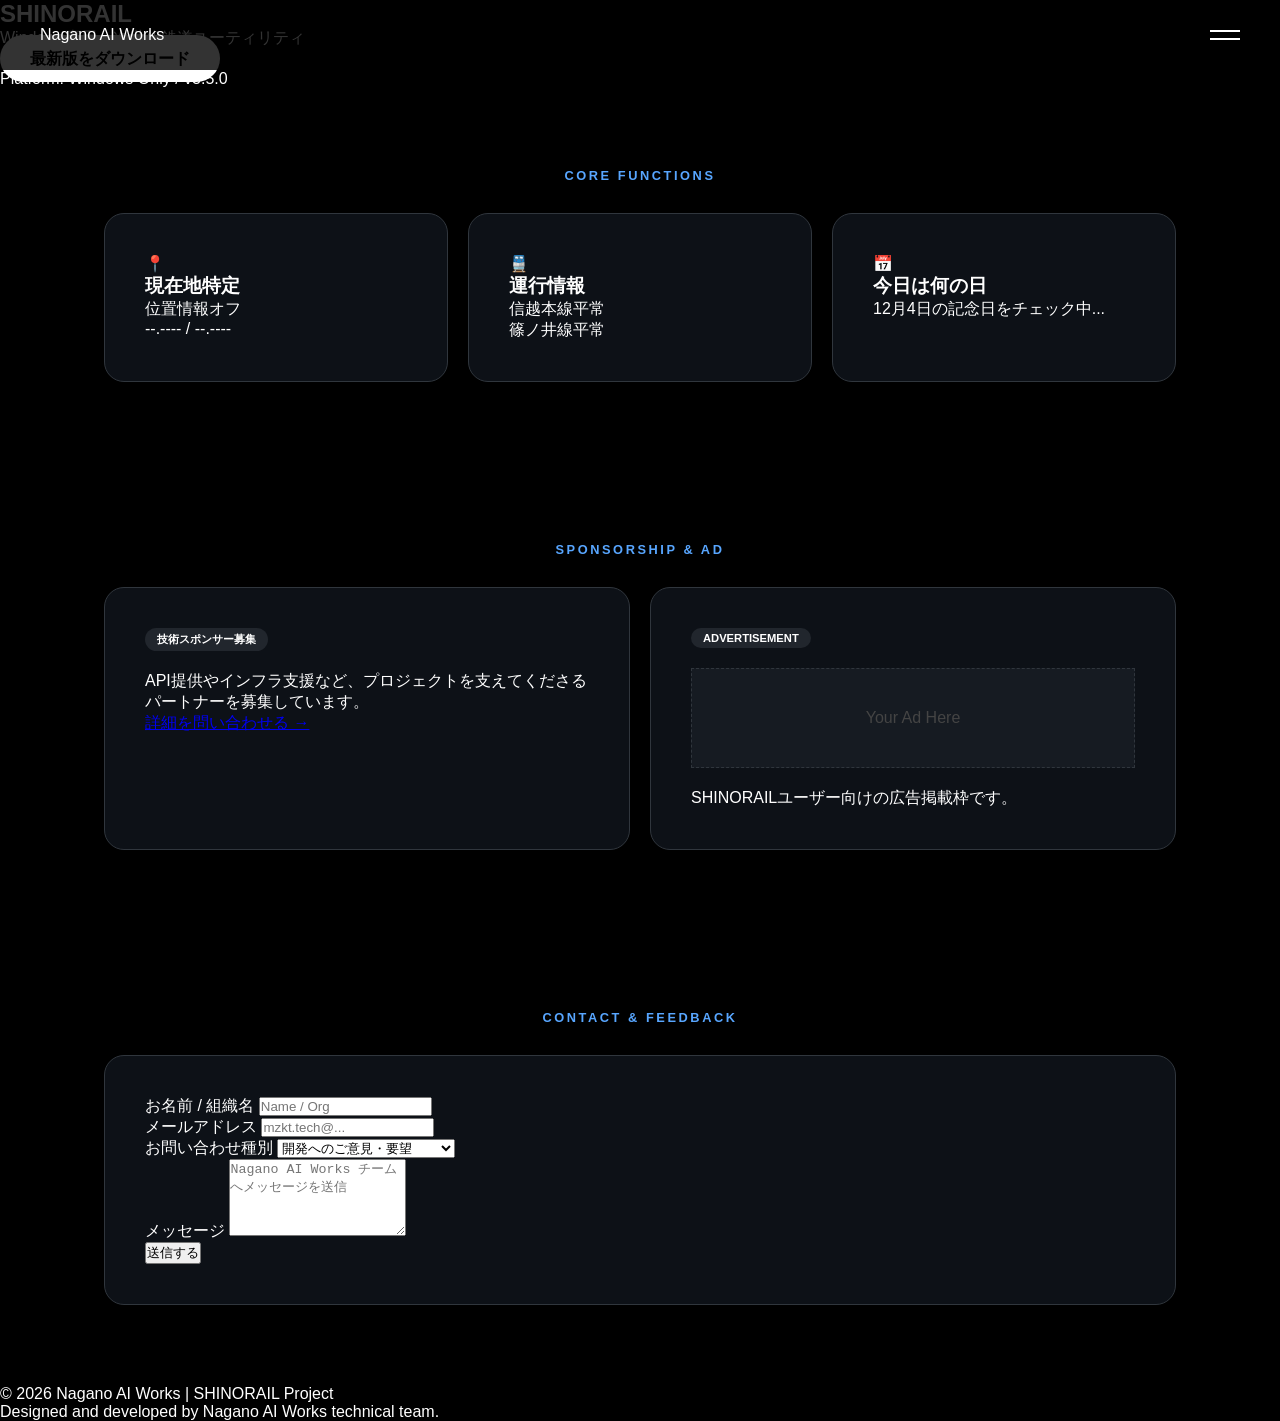
<file: index.html>
<!DOCTYPE html>
<html lang="ja">
<head>
    <meta charset="UTF-8">
    <meta name="viewport" content="width=device-width, initial-scale=1.0">
    <title>SHINORAIL | Nagano AI Works</title>
    <link rel="stylesheet" href="style.css">
</head>
<body>

<header>
    <div class="logo">Nagano AI Works</div>
    <button class="menu-trigger" id="js-menu-open">
        <span></span>
        <span></span>
    </button>
</header>

<div class="menu-overlay" id="js-menu-overlay">
    <button class="close-btn" id="js-menu-close">CLOSE</button>
    <nav class="huge-nav">
        <a href="#home">Home</a>
        <a href="#features">Features</a>
        <a href="#sponsor">Sponsor</a>
        <a href="#contact">Contact</a>
    </nav>
</div>

<main>
    <section class="hero" id="home">
        <div class="hero-content">
            <h1 class="glitch">SHINORAIL</h1>
            <p class="tagline">Windows専用・次世代鉄道ユーティリティ</p>
            <div class="hero-btns">
                <a href="https://github.com/shinorail/NihongoFactChecker/releases" class="btn-main">最新版をダウンロード</a>
                <p class="version-info">Platform: Windows Only / v3.5.0</p>
            </div>
        </div>
    </section>

    <section class="section-wrap" id="features">
        <h2 class="label-title">CORE FUNCTIONS</h2>
        <div class="grid-container">
            <div class="feature-card" id="card-geo">
                <span class="f-icon">📍</span>
                <h3>現在地特定</h3>
                <div id="js-location-name" class="display-val">取得中...</div>
                <div id="js-latlng" class="sub-val">--.---- / --.----</div>
            </div>

            <div class="feature-card" id="card-traffic">
                <span class="f-icon">🚆</span>
                <h3>運行情報</h3>
                <div class="traffic-list">
                    <div class="item"><span>信越本線</span><span class="status ok">平常</span></div>
                    <div class="item"><span>篠ノ井線</span><span class="status ok">平常</span></div>
                </div>
            </div>

            <div class="feature-card" id="card-day">
                <span class="f-icon">📅</span>
                <h3>今日は何の日</h3>
                <div id="js-anniversary" class="display-val small">読み込み中...</div>
            </div>
        </div>
    </section>

    <section class="section-wrap" id="sponsor">
        <h2 class="label-title">SPONSORSHIP & AD</h2>
        <div class="grid-container">
            <div class="card sponsor-card">
                <span class="badge">技術スポンサー募集</span>
                <p>API提供やインフラ支援など、プロジェクトを支えてくださるパートナーを募集しています。</p>
                <a href="#contact" class="contact-link">詳細を問い合わせる →</a>
            </div>
            <div class="card ad-card">
                <span class="badge">ADVERTISEMENT</span>
                <div class="ad-placeholder">Your Ad Here</div>
                <p>SHINORAILユーザー向けの広告掲載枠です。</p>
            </div>
        </div>
    </section>

    <section class="section-wrap" id="contact">
        <h2 class="label-title">CONTACT & FEEDBACK</h2>
        <div class="card form-card">
            <form id="js-contact-form">
                <div class="form-grid">
                    <div class="form-group">
                        <label>お名前 / 組織名</label>
                        <input type="text" name="name" placeholder="Name / Org" required>
                    </div>
                    <div class="form-group">
                        <label>メールアドレス</label>
                        <input type="email" name="email" placeholder="mzkt.tech@..." required>
                    </div>
                    <div class="form-group full-width">
                        <label>お問い合わせ種別</label>
                        <select name="type" class="custom-select">
                            <option value="feedback">開発へのご意見・要望</option>
                            <option value="sponsor">技術スポンサー・広告掲載</option>
                            <option value="bug">バグ報告</option>
                            <option value="other">その他</option>
                        </select>
                    </div>
                    <div class="form-group full-width">
                        <label>メッセージ</label>
                        <textarea name="message" rows="5" placeholder="Nagano AI Works チームへメッセージを送信" required></textarea>
                    </div>
                </div>
                <button type="submit" class="btn-submit">送信する</button>
            </form>
            <div id="js-form-status" class="form-status"></div>
        </div>
    </section>
</main>

<footer>
    <div class="footer-inner">
        <p>&copy; 2026 Nagano AI Works | SHINORAIL Project</p>
        <p class="platform-note">Designed and developed by Nagano AI Works technical team.</p>
    </div>
</footer>

<script src="script.js"></script>
</body>
</html>
</file>
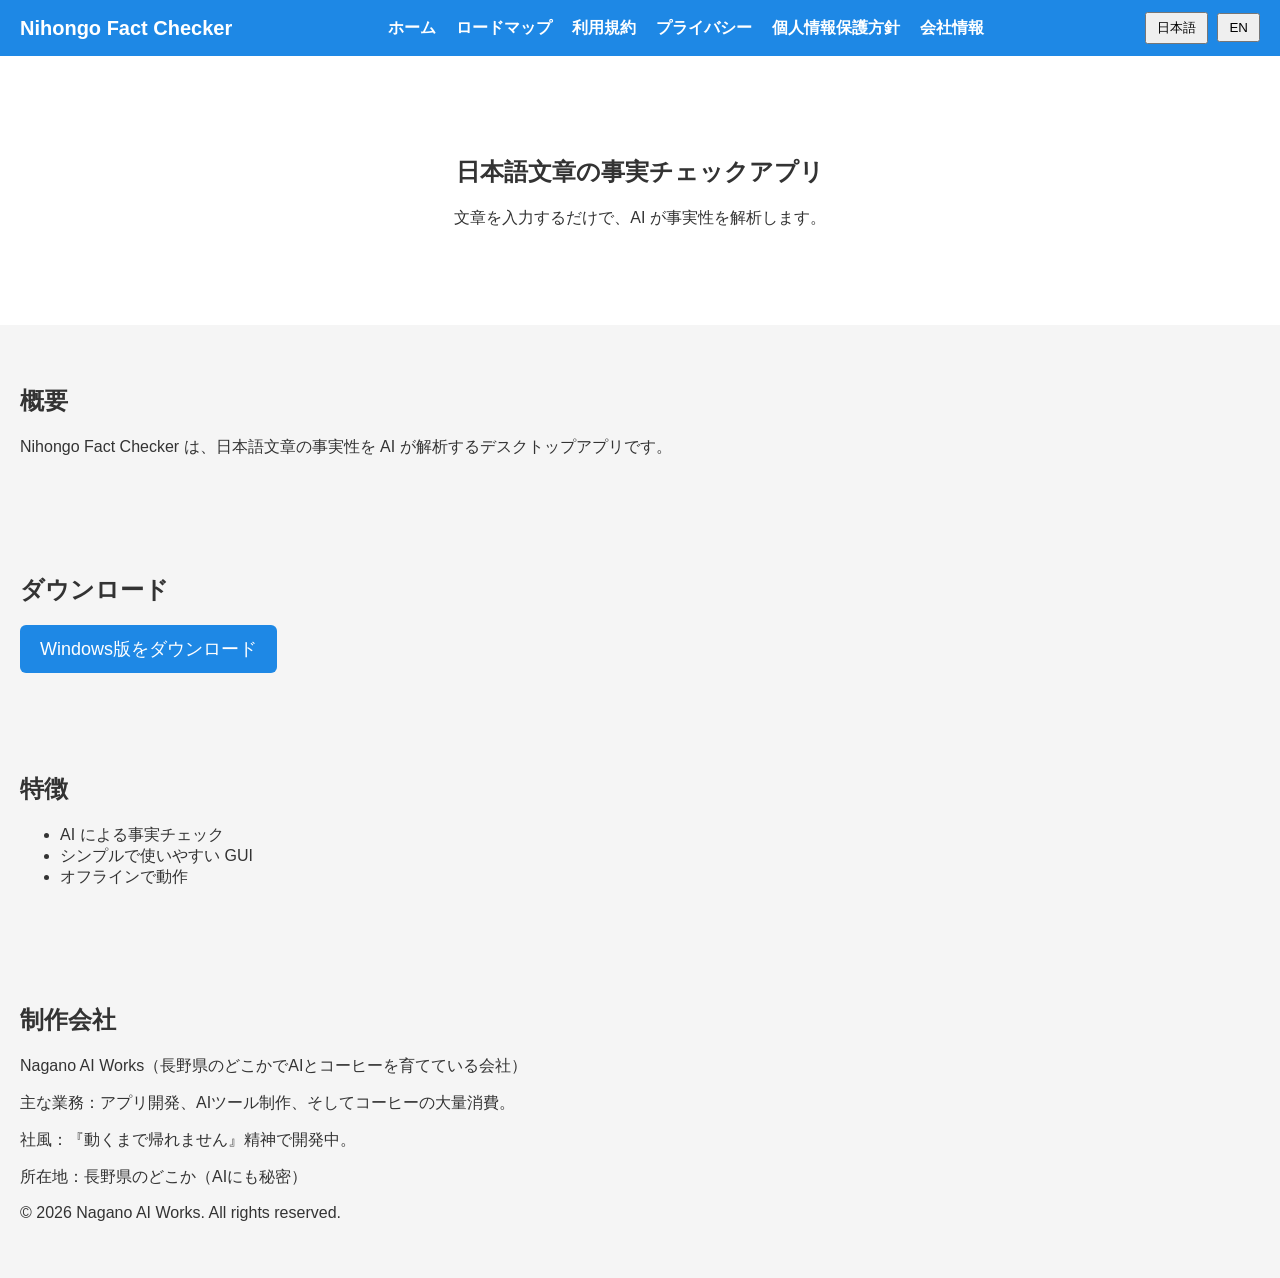
<file: docs /index.html>
<!DOCTYPE html>
<html lang="ja">
<head>
<meta charset="UTF-8">
<meta name="viewport" content="width=device-width, initial-scale=1.0">
<title>Nihongo Fact Checker - Nagano AI Works</title>
<link rel="stylesheet" href="style.css">
<script defer src="script.js"></script>
<link rel="icon" href="icon.png">
</head>

<body>

<header>
  <div class="logo">Nihongo Fact Checker</div>

  <nav id="nav-menu"></nav>

  <div class="hamburger" id="hamburger">☰</div>

  <div class="lang-switch">
    <button id="lang-ja">日本語</button>
    <button id="lang-en">EN</button>
  </div>
</header>

<section id="hero">
  <h1 data-lang-ja="日本語文章の事実チェックアプリ"
      data-lang-en="Japanese Text Fact-Checking App">
      日本語文章の事実チェックアプリ
  </h1>

  <p data-lang-ja="文章を入力するだけで、AI が事実性を解析します。"
     data-lang-en="Just enter text and the AI analyzes factual accuracy.">
     文章を入力するだけで、AI が事実性を解析します。
  </p>
</section>

<section id="about">
  <h2 data-lang-ja="概要" data-lang-en="About">概要</h2>

  <p data-lang-ja="Nihongo Fact Checker は、日本語文章の事実性を AI が解析するデスクトップアプリです。"
     data-lang-en="Nihongo Fact Checker is a desktop app that analyzes factual accuracy in Japanese text using AI.">
     Nihongo Fact Checker は、日本語文章の事実性を AI が解析するデスクトップアプリです。
  </p>
</section>

<section id="download">
  <h2 data-lang-ja="ダウンロード" data-lang-en="Download">ダウンロード</h2>

  <a class="download-btn"
     href="../dist/NihongoFactChecker.exe"
     data-lang-ja="Windows版をダウンロード"
     data-lang-en="Download for Windows">
     Windows版をダウンロード
  </a>
</section>

<section id="features">
  <h2 data-lang-ja="特徴" data-lang-en="Features">特徴</h2>

  <ul>
    <li data-lang-ja="AI による事実チェック"
        data-lang-en="AI-powered fact checking">
        AI による事実チェック
    </li>

    <li data-lang-ja="シンプルで使いやすい GUI"
        data-lang-en="Simple and easy-to-use GUI">
        シンプルで使いやすい GUI
    </li>

    <li data-lang-ja="オフラインで動作"
        data-lang-en="Works offline">
        オフラインで動作
    </li>
  </ul>
</section>

<section id="company">
  <h2 data-lang-ja="制作会社" data-lang-en="Company">制作会社</h2>

  <p data-lang-ja="Nagano AI Works（長野県のどこかでAIとコーヒーを育てている会社）"
     data-lang-en="Nagano AI Works (A company somewhere in Nagano raising AI and coffee)">
     Nagano AI Works（長野県のどこかでAIとコーヒーを育てている会社）
  </p>

  <p data-lang-ja="主な業務：アプリ開発、AIツール制作、そしてコーヒーの大量消費。"
     data-lang-en="Main activities: App development, AI tool creation, and consuming unreasonable amounts of coffee.">
     主な業務：アプリ開発、AIツール制作、そしてコーヒーの大量消費。
  </p>

  <p data-lang-ja="社風：『動くまで帰れません』精神で開発中。"
     data-lang-en="Company motto: 'We don't go home until it works.'">
     社風：『動くまで帰れません』精神で開発中。
  </p>

  <p data-lang-ja="所在地：長野県のどこか（AIにも秘密）"
     data-lang-en="Location: Somewhere in Nagano (even the AI doesn't know the exact spot)">
     所在地：長野県のどこか（AIにも秘密）
  </p>

  <p data-lang-ja="© 2026 Nagano AI Works. All rights reserved."
     data-lang-en="© 2026 Nagano AI Works. All rights reserved.">
     © 2026 Nagano AI Works. All rights reserved.
  </p>
</section>

</body>
</html>
</file>
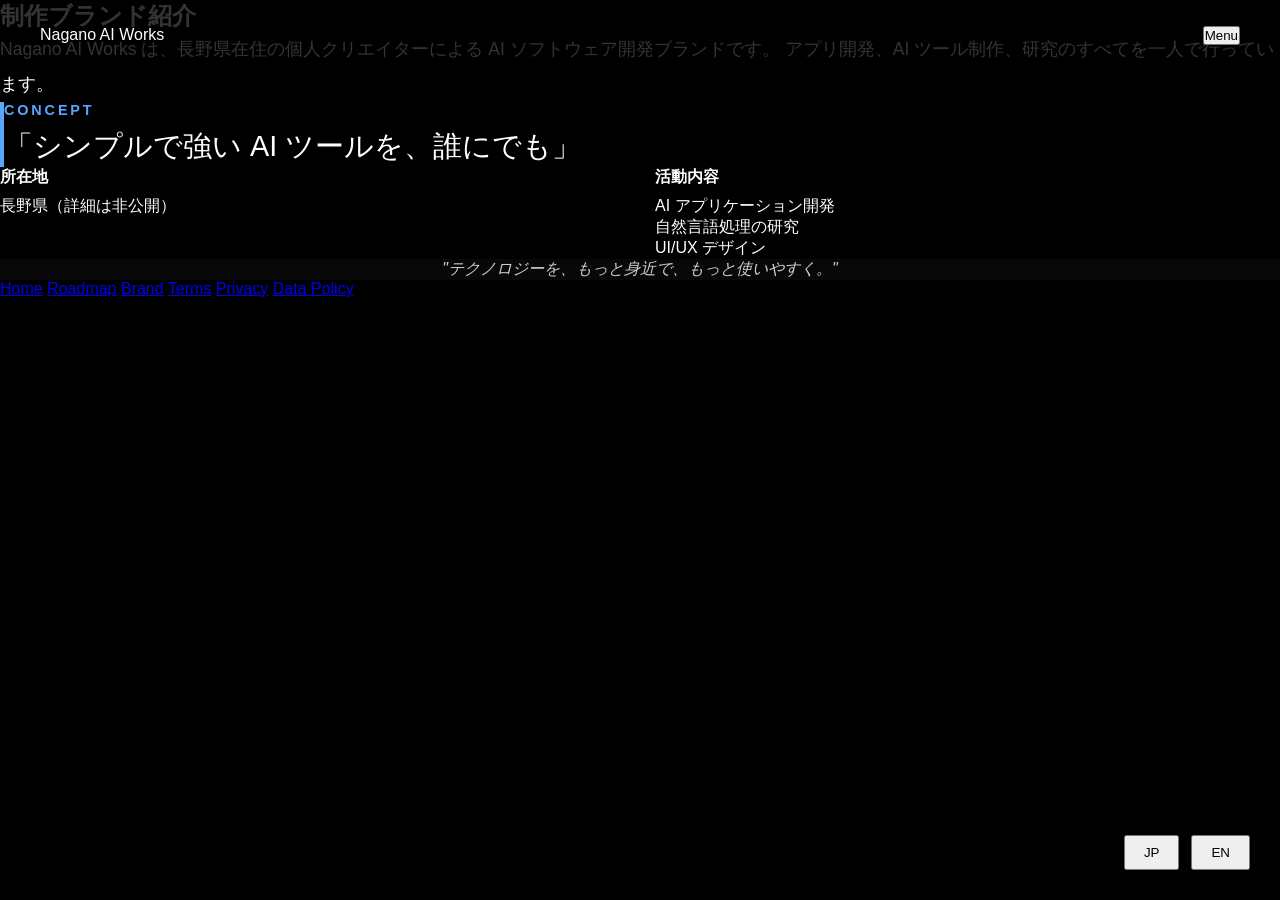
<file: company.html>
<!DOCTYPE html>
<html lang="ja">
<head>
    <meta charset="UTF-8">
    <meta name="viewport" content="width=device-width, initial-scale=1.0">
    <title>Brand | Nagano AI Works</title>
    <link rel="stylesheet" href="style.css">
</head>
<body>
    <header>
        <div class="logo">Nagano AI Works</div>
        <button class="menu-btn" onclick="toggleNav()">Menu</button>
    </header>

    <main class="container">
        <section class="glass-card">
            <h1 style="background: linear-gradient(135deg, #fff 40%, var(--accent) 100%); -webkit-background-clip: text; -webkit-text-fill-color: transparent;">
                制作ブランド紹介
            </h1>
            <p style="font-size: 1.1rem; line-height: 2;">
                Nagano AI Works は、長野県在住の個人クリエイターによる AI ソフトウェア開発ブランドです。
                アプリ開発、AI ツール制作、研究のすべてを一人で行っています。
            </p>
        </section>

        <section class="glass-card" style="border-left: 4px solid var(--accent);">
            <h2 style="font-size: 0.9rem; letter-spacing: 0.2em; color: var(--accent); text-transform: uppercase; margin-bottom: 0.5rem;">Concept</h2>
            <p style="font-size: clamp(1.2rem, 5vw, 1.8rem); font-weight: 200; line-height: 1.4;">
                「シンプルで強い AI ツールを、誰にでも」
            </p>
        </section>

        <section class="glass-card">
            <div style="display: grid; grid-template-columns: repeat(auto-fit, minmax(200px, 1fr)); gap: 30px;">
                <div>
                    <h3 style="font-size: 1rem; color: var(--text-sub); margin-bottom: 0.5rem;">所在地</h3>
                    <p>長野県（詳細は非公開）</p>
                </div>
                <div>
                    <h3 style="font-size: 1rem; color: var(--text-sub); margin-bottom: 0.5rem;">活動内容</h3>
                    <p>AI アプリケーション開発<br>自然言語処理の研究<br>UI/UX デザイン</p>
                </div>
            </div>
        </section>

        <section class="glass-card" style="text-align: center; background: rgba(255,255,255,0.03);">
            <p style="font-style: italic; opacity: 0.8;">
                "テクノロジーを、もっと身近で、もっと使いやすく。"
            </p>
        </section>
    </main>

    <script src="common.js"></script>
</body>
</html>
</file>
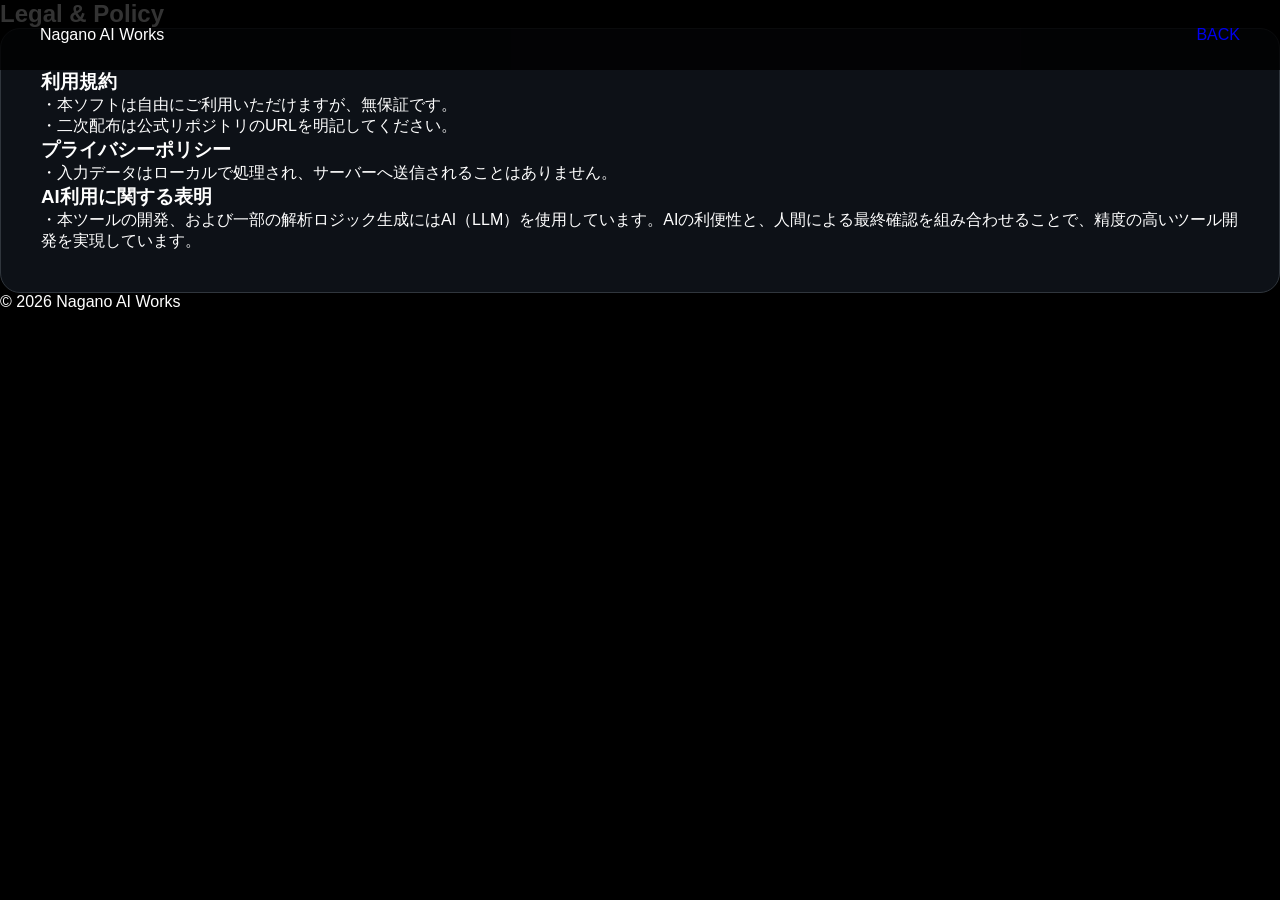
<file: legal.html>
<!DOCTYPE html>
<html lang="ja">
<head>
    <meta charset="UTF-8">
    <meta name="viewport" content="width=device-width, initial-scale=1.0">
    <title>Legal & AI Policy</title>
    <link rel="stylesheet" href="style.css">
</head>
<body>
    <header>
        <div class="brand-name">Nagano AI Works</div>
        <a href="index.html" class="menu-btn" style="text-decoration:none;">BACK</a>
    </header>

    <section>
        <h2>Legal & Policy</h2>
        <div class="legal-content">
            <div class="card">
                <h3>利用規約</h3>
                <p>・本ソフトは自由にご利用いただけますが、無保証です。<br>・二次配布は公式リポジトリのURLを明記してください。</p>
                
                <h3>プライバシーポリシー</h3>
                <p>・入力データはローカルで処理され、サーバーへ送信されることはありません。</p>

                <h3>AI利用に関する表明</h3>
                <p>・本ツールの開発、および一部の解析ロジック生成にはAI（LLM）を使用しています。AIの利便性と、人間による最終確認を組み合わせることで、精度の高いツール開発を実現しています。</p>
            </div>
        </div>
    </section>

    <footer>&copy; 2026 Nagano AI Works</footer>
</body>
</html>
</file>
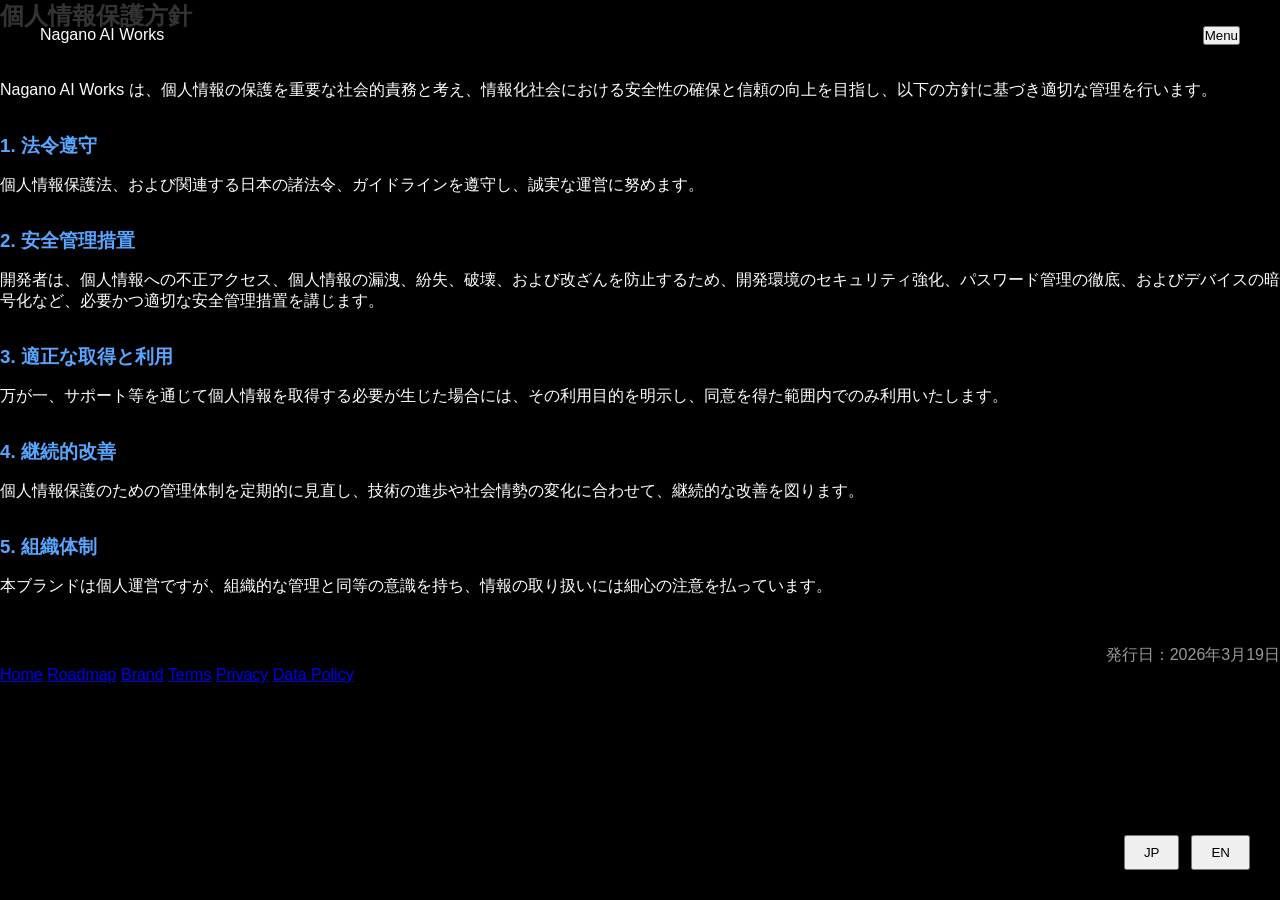
<file: personal-data.html>
<!DOCTYPE html>
<html lang="ja">
<head>
    <meta charset="UTF-8">
    <meta name="viewport" content="width=device-width, initial-scale=1.0">
    <title>個人情報保護方針 | Nagano AI Works</title>
    <link rel="stylesheet" href="style.css">
</head>
<body>
    <header>
        <div class="logo">Nagano AI Works</div>
        <button class="menu-btn" onclick="toggleNav()">Menu</button>
    </header>

    <main class="container">
        <section class="glass-card">
            <h1 style="border-bottom: 1px solid var(--glass-border); padding-bottom: 1rem;">個人情報保護方針</h1>
            
            <div style="margin-top: 2rem; text-align: left;">
                <p>Nagano AI Works は、個人情報の保護を重要な社会的責務と考え、情報化社会における安全性の確保と信頼の向上を目指し、以下の方針に基づき適切な管理を行います。</p>

                <h3 style="margin: 2rem 0 1rem; color: var(--accent);">1. 法令遵守</h3>
                <p>個人情報保護法、および関連する日本の諸法令、ガイドラインを遵守し、誠実な運営に努めます。</p>

                <h3 style="margin: 2rem 0 1rem; color: var(--accent);">2. 安全管理措置</h3>
                <p>開発者は、個人情報への不正アクセス、個人情報の漏洩、紛失、破壊、および改ざんを防止するため、開発環境のセキュリティ強化、パスワード管理の徹底、およびデバイスの暗号化など、必要かつ適切な安全管理措置を講じます。</p>

                <h3 style="margin: 2rem 0 1rem; color: var(--accent);">3. 適正な取得と利用</h3>
                <p>万が一、サポート等を通じて個人情報を取得する必要が生じた場合には、その利用目的を明示し、同意を得た範囲内でのみ利用いたします。</p>

                <h3 style="margin: 2rem 0 1rem; color: var(--accent);">4. 継続的改善</h3>
                <p>個人情報保護のための管理体制を定期的に見直し、技術の進歩や社会情勢の変化に合わせて、継続的な改善を図ります。</p>

                <h3 style="margin: 2rem 0 1rem; color: var(--accent);">5. 組織体制</h3>
                <p>本ブランドは個人運営ですが、組織的な管理と同等の意識を持ち、情報の取り扱いには細心の注意を払っています。</p>

                <p style="margin-top: 3rem; text-align: right; opacity: 0.6;">発行日：2026年3月19日</p>
            </div>
        </section>
    </main>

    <script src="common.js"></script>
</body>
</html>
</file>
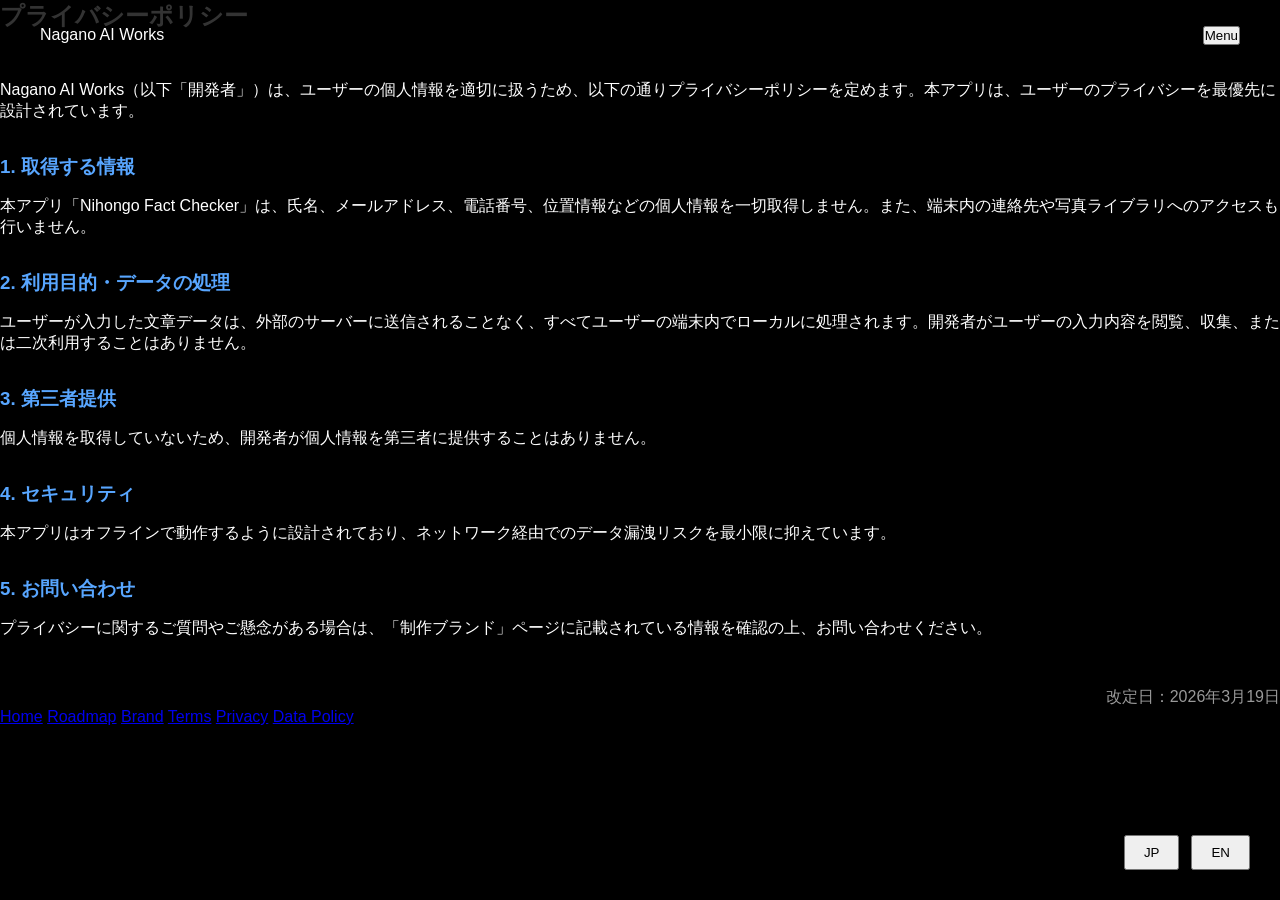
<file: privacy.html>
<!DOCTYPE html>
<html lang="ja">
<head>
    <meta charset="UTF-8">
    <meta name="viewport" content="width=device-width, initial-scale=1.0">
    <title>プライバシーポリシー | Nagano AI Works</title>
    <link rel="stylesheet" href="style.css">
</head>
<body>
    <header>
        <div class="logo">Nagano AI Works</div>
        <button class="menu-btn" onclick="toggleNav()">Menu</button>
    </header>

    <main class="container">
        <section class="glass-card">
            <h1 style="border-bottom: 1px solid var(--glass-border); padding-bottom: 1rem;">プライバシーポリシー</h1>
            
            <div style="margin-top: 2rem; text-align: left;">
                <p>Nagano AI Works（以下「開発者」）は、ユーザーの個人情報を適切に扱うため、以下の通りプライバシーポリシーを定めます。本アプリは、ユーザーのプライバシーを最優先に設計されています。</p>

                <h3 style="margin: 2rem 0 1rem; color: var(--accent);">1. 取得する情報</h3>
                <p>本アプリ「Nihongo Fact Checker」は、氏名、メールアドレス、電話番号、位置情報などの個人情報を一切取得しません。また、端末内の連絡先や写真ライブラリへのアクセスも行いません。</p>

                <h3 style="margin: 2rem 0 1rem; color: var(--accent);">2. 利用目的・データの処理</h3>
                <p>ユーザーが入力した文章データは、外部のサーバーに送信されることなく、すべてユーザーの端末内でローカルに処理されます。開発者がユーザーの入力内容を閲覧、収集、または二次利用することはありません。</p>

                <h3 style="margin: 2rem 0 1rem; color: var(--accent);">3. 第三者提供</h3>
                <p>個人情報を取得していないため、開発者が個人情報を第三者に提供することはありません。</p>

                <h3 style="margin: 2rem 0 1rem; color: var(--accent);">4. セキュリティ</h3>
                <p>本アプリはオフラインで動作するように設計されており、ネットワーク経由でのデータ漏洩リスクを最小限に抑えています。</p>

                <h3 style="margin: 2rem 0 1rem; color: var(--accent);">5. お問い合わせ</h3>
                <p>プライバシーに関するご質問やご懸念がある場合は、「制作ブランド」ページに記載されている情報を確認の上、お問い合わせください。</p>

                <p style="margin-top: 3rem; text-align: right; opacity: 0.6;">改定日：2026年3月19日</p>
            </div>
        </section>
    </main>

    <script src="common.js"></script>
</body>
</html>
</file>
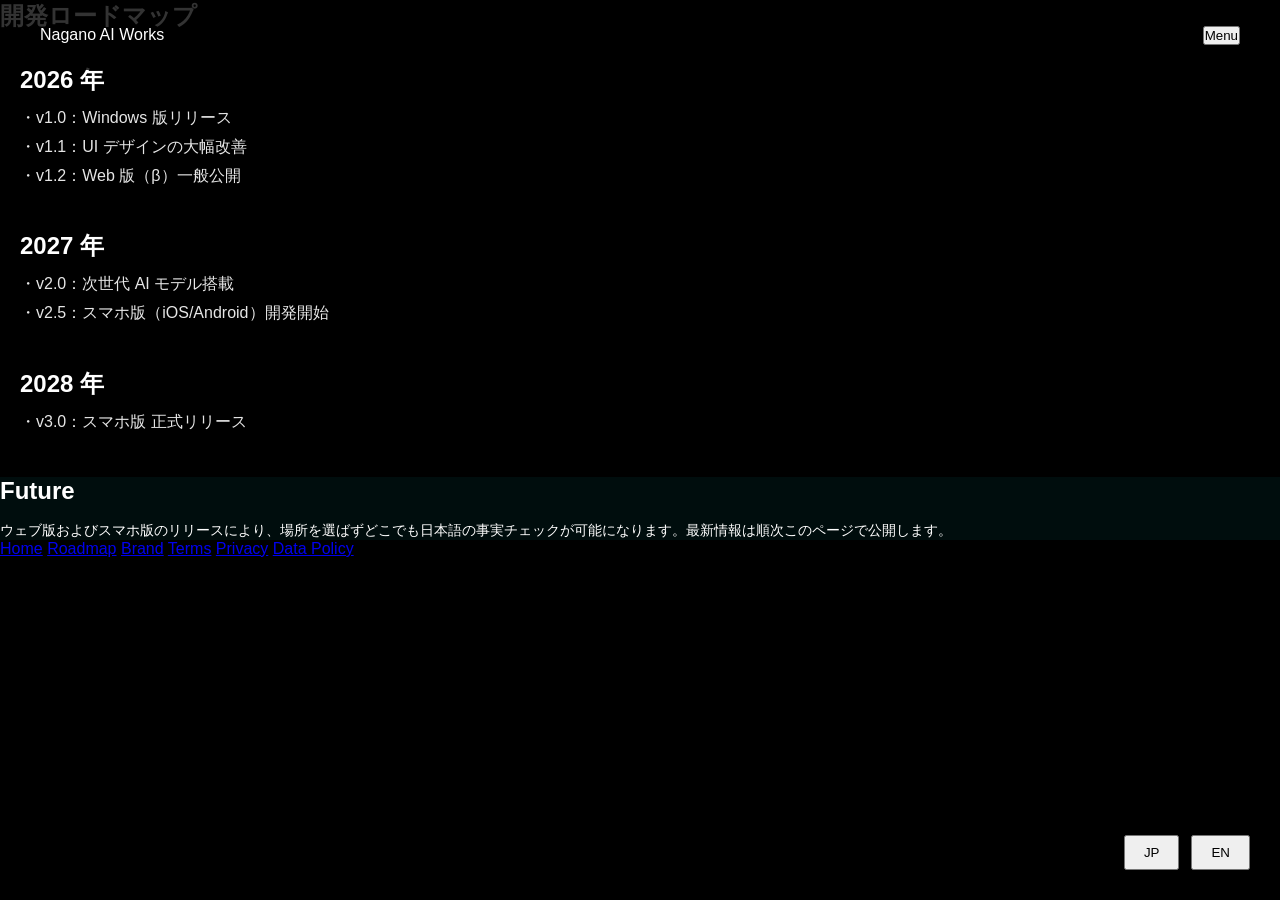
<file: roadmap.html>
<!DOCTYPE html>
<html lang="ja">
<head>
    <meta charset="UTF-8">
    <meta name="viewport" content="width=device-width, initial-scale=1.0">
    <title>Roadmap | Nagano AI Works</title>
    <link rel="stylesheet" href="style.css">
    <style>
        /* ロードマップ専用のレスポンシブ微調整 */
        .roadmap-list {
            margin-top: 2rem;
            list-style: none;
        }

        .roadmap-item {
            margin-bottom: 2.5rem;
            position: relative;
            padding-left: 20px;
            border-left: 2px solid var(--glass-border);
        }

        .roadmap-item h3 {
            font-size: 1.5rem;
            margin-bottom: 0.5rem;
        }

        .roadmap-content {
            font-size: 1rem;
            color: rgba(255, 255, 255, 0.9);
            line-height: 1.8;
        }

        @media (max-width: 768px) {
            h1 {
                font-size: 1.8rem !important;
            }
            .roadmap-item h3 {
                font-size: 1.3rem;
            }
            .roadmap-content {
                font-size: 0.95rem;
            }
        }
    </style>
</head>
<body>
    <header>
        <div class="logo">Nagano AI Works</div>
        <button class="menu-btn" onclick="toggleNav()">Menu</button>
    </header>

    <main class="container">
        <section class="glass-card">
            <h1>開発ロードマップ</h1>
            
            <div class="roadmap-list">
                <div class="roadmap-item">
                    <h3 class="accent-text">2026 年</h3>
                    <div class="roadmap-content">
                        ・v1.0：Windows 版リリース<br>
                        ・v1.1：UI デザインの大幅改善<br>
                        ・v1.2：Web 版（β）一般公開
                    </div>
                </div>

                <div class="roadmap-item">
                    <h3 class="accent-text">2027 年</h3>
                    <div class="roadmap-content">
                        ・v2.0：次世代 AI モデル搭載<br>
                        ・v2.5：スマホ版（iOS/Android）開発開始
                    </div>
                </div>

                <div class="roadmap-item">
                    <h3 class="accent-text">2028 年</h3>
                    <div class="roadmap-content">
                        ・v3.0：スマホ版 正式リリース
                    </div>
                </div>
            </div>
        </section>

        <section class="glass-card" style="background: rgba(0, 242, 254, 0.05);">
            <h2>Future</h2>
            <p style="margin-top: 1rem; font-size: 0.9rem;">
                ウェブ版およびスマホ版のリリースにより、場所を選ばずどこでも日本語の事実チェックが可能になります。最新情報は順次このページで公開します。
            </p>
        </section>
    </main>

    <script src="common.js"></script>
</body>
</html>
</file>
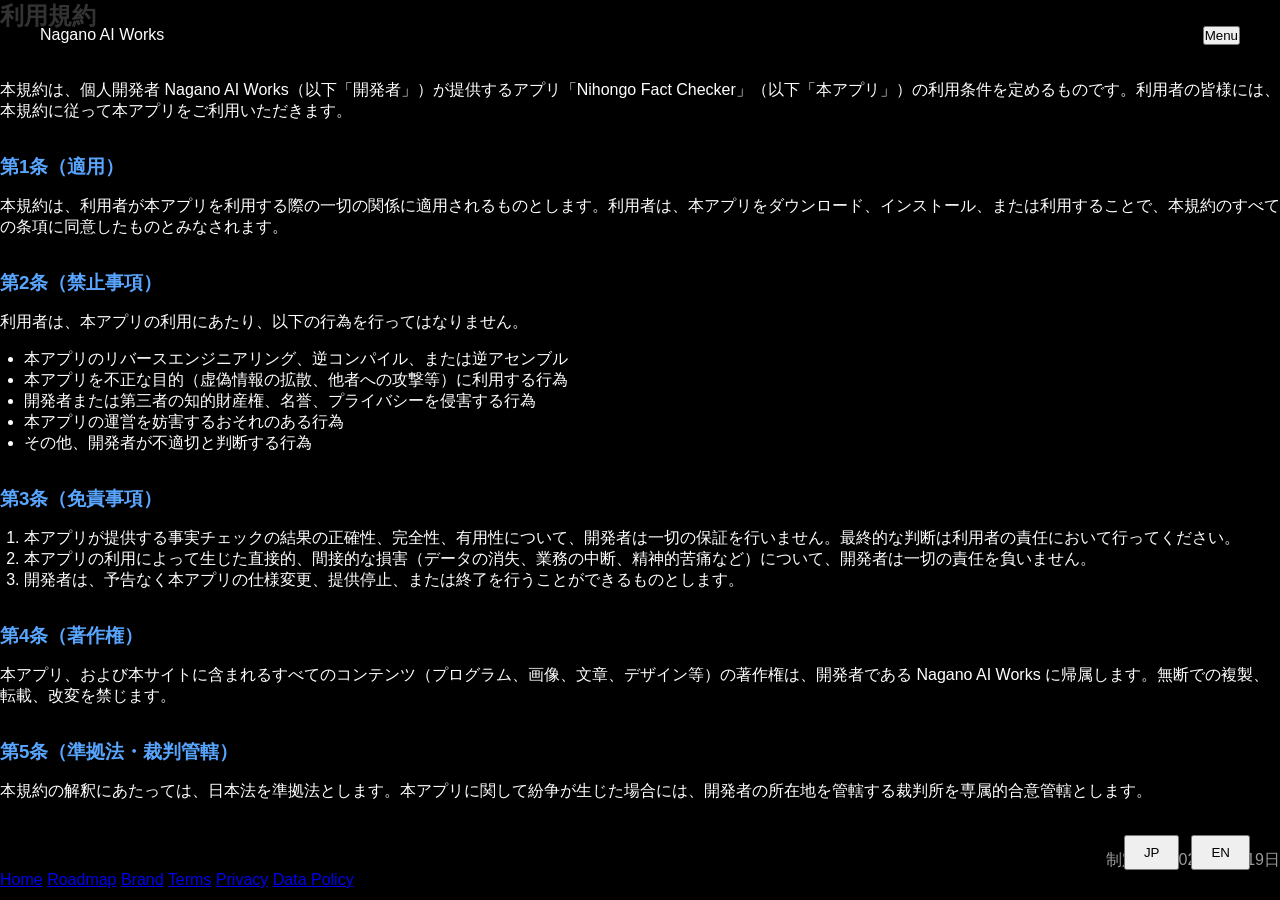
<file: terms.html>
<!DOCTYPE html>
<html lang="ja">
<head>
    <meta charset="UTF-8">
    <meta name="viewport" content="width=device-width, initial-scale=1.0">
    <title>利用規約 | Nagano AI Works</title>
    <link rel="stylesheet" href="style.css">
</head>
<body>
    <header>
        <div class="logo">Nagano AI Works</div>
        <button class="menu-btn" onclick="toggleNav()">Menu</button>
    </header>

    <main class="container">
        <section class="glass-card">
            <h1 style="border-bottom: 1px solid var(--glass-border); padding-bottom: 1rem;">利用規約</h1>
            
            <div style="margin-top: 2rem; text-align: left;">
                <p>本規約は、個人開発者 Nagano AI Works（以下「開発者」）が提供するアプリ「Nihongo Fact Checker」（以下「本アプリ」）の利用条件を定めるものです。利用者の皆様には、本規約に従って本アプリをご利用いただきます。</p>

                <h3 style="margin: 2rem 0 1rem; color: var(--accent);">第1条（適用）</h3>
                <p>本規約は、利用者が本アプリを利用する際の一切の関係に適用されるものとします。利用者は、本アプリをダウンロード、インストール、または利用することで、本規約のすべての条項に同意したものとみなされます。</p>

                <h3 style="margin: 2rem 0 1rem; color: var(--accent);">第2条（禁止事項）</h3>
                <p>利用者は、本アプリの利用にあたり、以下の行為を行ってはなりません。</p>
                <ul style="margin-left: 1.5rem; margin-top: 1rem;">
                    <li>本アプリのリバースエンジニアリング、逆コンパイル、または逆アセンブル</li>
                    <li>本アプリを不正な目的（虚偽情報の拡散、他者への攻撃等）に利用する行為</li>
                    <li>開発者または第三者の知的財産権、名誉、プライバシーを侵害する行為</li>
                    <li>本アプリの運営を妨害するおそれのある行為</li>
                    <li>その他、開発者が不適切と判断する行為</li>
                </ul>

                <h3 style="margin: 2rem 0 1rem; color: var(--accent);">第3条（免責事項）</h3>
                <ol style="margin-left: 1.5rem; margin-top: 1rem;">
                    <li>本アプリが提供する事実チェックの結果の正確性、完全性、有用性について、開発者は一切の保証を行いません。最終的な判断は利用者の責任において行ってください。</li>
                    <li>本アプリの利用によって生じた直接的、間接的な損害（データの消失、業務の中断、精神的苦痛など）について、開発者は一切の責任を負いません。</li>
                    <li>開発者は、予告なく本アプリの仕様変更、提供停止、または終了を行うことができるものとします。</li>
                </ol>

                <h3 style="margin: 2rem 0 1rem; color: var(--accent);">第4条（著作権）</h3>
                <p>本アプリ、および本サイトに含まれるすべてのコンテンツ（プログラム、画像、文章、デザイン等）の著作権は、開発者である Nagano AI Works に帰属します。無断での複製、転載、改変を禁じます。</p>

                <h3 style="margin: 2rem 0 1rem; color: var(--accent);">第5条（準拠法・裁判管轄）</h3>
                <p>本規約の解釈にあたっては、日本法を準拠法とします。本アプリに関して紛争が生じた場合には、開発者の所在地を管轄する裁判所を専属的合意管轄とします。</p>

                <p style="margin-top: 3rem; text-align: right; opacity: 0.6;">制定日：2026年3月19日</p>
            </div>
        </section>
    </main>

    <script src="common.js"></script>
</body>
</html>
</file>
<file: style.css>
:root {
    --bg: #000;
    --card: #0d1117;
    --accent: #58a6ff;
    --border: #30363d;
    --text-dim: #8b949e;
}

* { box-sizing: border-box; margin: 0; padding: 0; }
body { background: var(--bg); color: #fff; font-family: -apple-system, sans-serif; }

/* Header & Menu */
header { position: fixed; top: 0; width: 100%; height: 70px; padding: 0 40px; display: flex; justify-content: space-between; align-items: center; z-index: 1000; background: rgba(0,0,0,0.8); }
.menu-trigger { background: none; border: none; cursor: pointer; width: 30px; }
.menu-trigger span { display: block; width: 100%; height: 2px; background: #fff; margin: 6px 0; }

.menu-overlay { position: fixed; inset: 0; background: #000; z-index: 2000; display: flex; justify-content: center; align-items: center; opacity: 0; visibility: hidden; transition: 0.4s; }
.menu-overlay.active { opacity: 1; visibility: visible; }
.huge-nav a { display: block; font-size: 5rem; font-weight: 900; color: #fff; text-decoration: none; margin: 10px 0; }

/* Sections */
.section-wrap { padding: 80px 5%; max-width: 1200px; margin: 0 auto; }
.label-title { font-size: 0.8rem; letter-spacing: 0.2em; color: var(--accent); margin-bottom: 30px; text-align: center; }

/* Grid & Cards */
.grid-container { display: grid; grid-template-columns: repeat(auto-fit, minmax(300px, 1fr)); gap: 20px; }
.card, .feature-card { background: var(--card); border: 1px solid var(--border); padding: 40px; border-radius: 20px; transition: 0.3s; }
.card:hover { border-color: var(--accent); }

.badge { display: inline-block; padding: 4px 12px; background: #21262d; border-radius: 20px; font-size: 0.7rem; font-weight: bold; margin-bottom: 20px; }
.ad-placeholder { width: 100%; height: 100px; background: #161b22; border: 1px dashed #30363d; display: flex; align-items: center; justify-content: center; color: #444; margin-bottom: 20px; }

.wide-card { grid-column: 1 / -1; text-align: center; }
.btn-main { background: #fff; color: #000; padding: 15px 30px; border-radius: 50px; text-decoration: none; font-weight: 800; }
.btn-sub { border: 1px solid var(--border); color: #fff; padding: 10px 20px; border-radius: 8px; text-decoration: none; margin: 10px; display: inline-block; }
</file>
<file: docs /style.css>
body {
  margin: 0;
  font-family: sans-serif;
  background: #f5f5f5;
  color: #333;
}

header {
  display: flex;
  justify-content: space-between;
  align-items: center;
  padding: 12px 20px;
  background: #1e88e5;
  color: white;
}

.logo {
  font-size: 20px;
  font-weight: bold;
}

nav {
  display: flex;
  gap: 20px;
}

nav a {
  color: white;
  text-decoration: none;
  font-weight: bold;
}

.hamburger {
  display: none;
  font-size: 26px;
  cursor: pointer;
}

.lang-switch button {
  margin-left: 5px;
  padding: 5px 10px;
  cursor: pointer;
}

#hero {
  padding: 80px 20px;
  text-align: center;
  background: white;
}

.download-btn {
  display: inline-block;
  padding: 12px 20px;
  background: #1e88e5;
  color: white;
  text-decoration: none;
  border-radius: 6px;
  font-size: 18px;
}

section {
  padding: 40px 20px;
}

@media (max-width: 700px) {
  nav {
    display: none;
    flex-direction: column;
    background: #1565c0;
    padding: 10px;
  }

  nav.show {
    display: flex;
  }

  .hamburger {
    display: block;
  }
}
</file>
